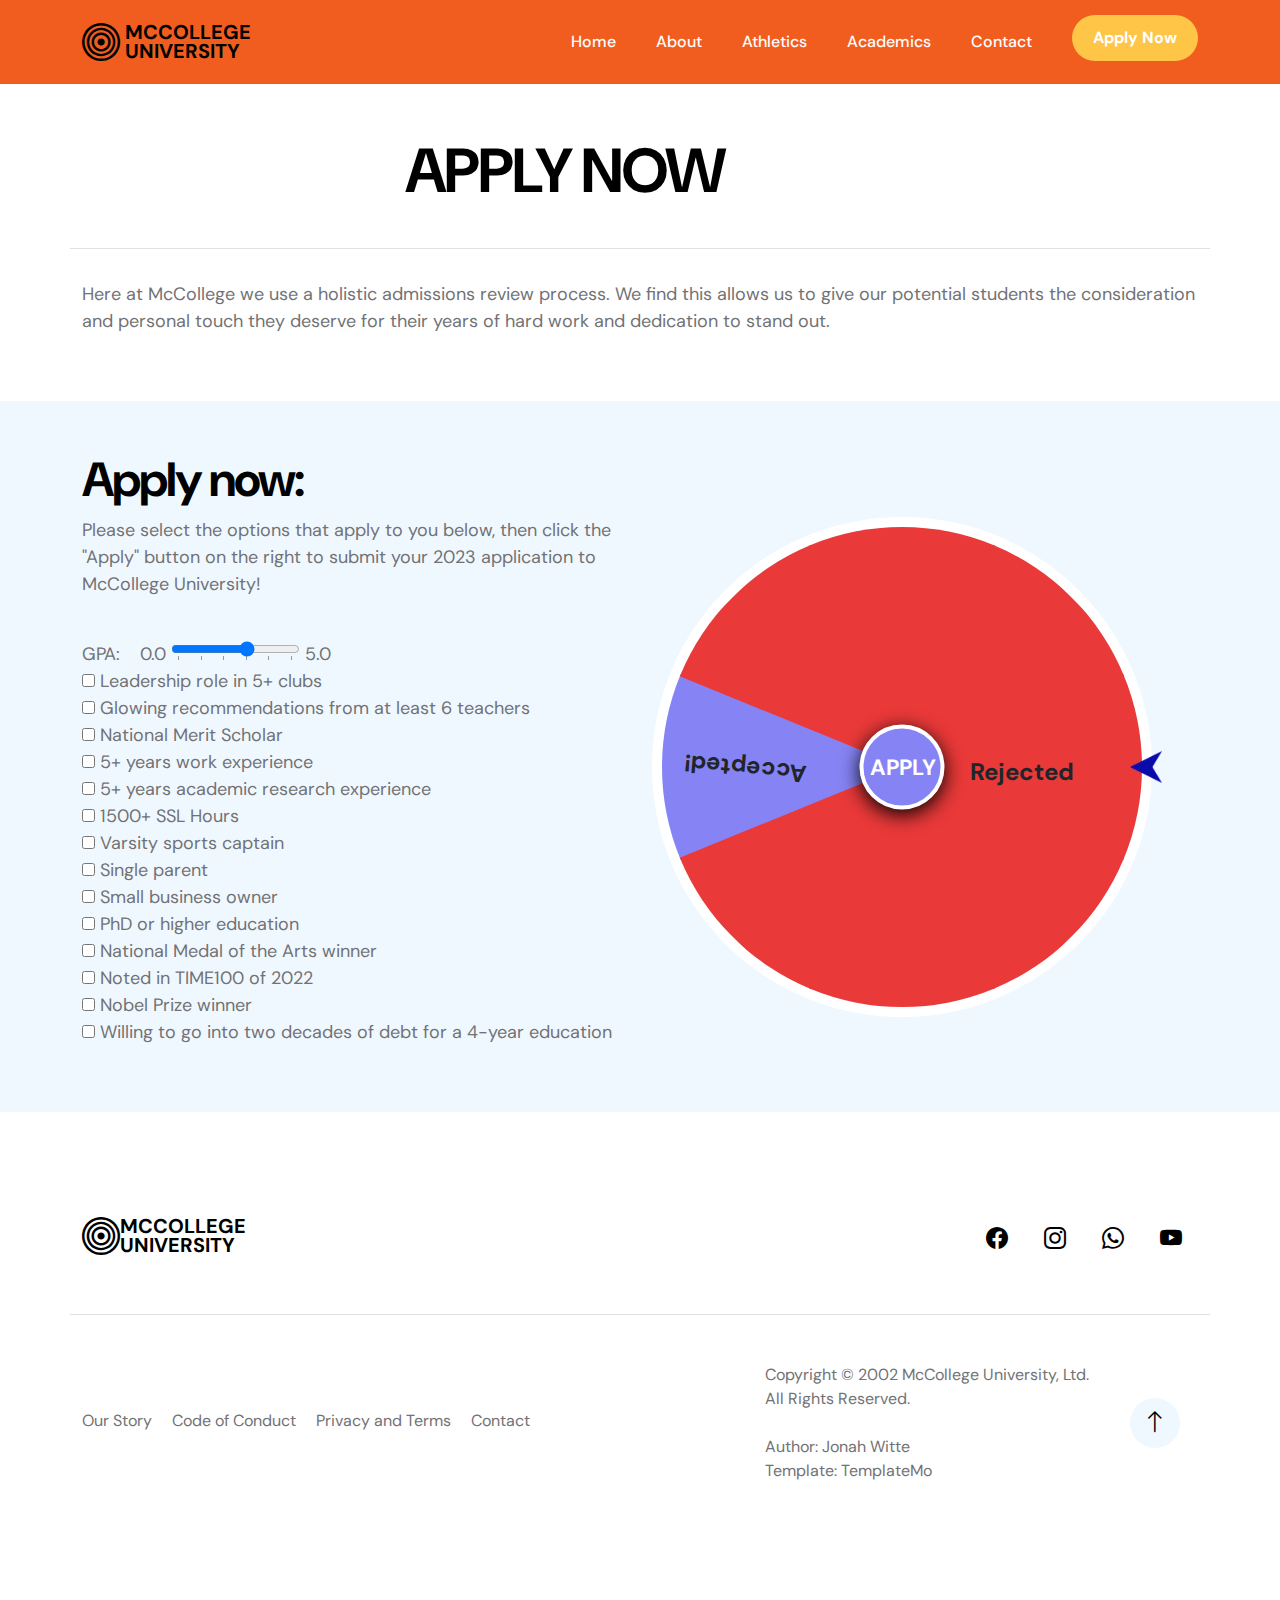
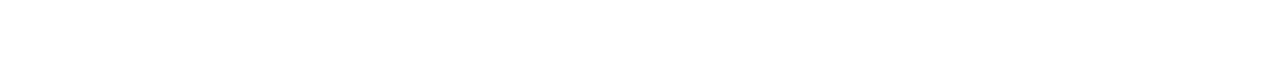
<file: apply.html>
<!doctype html>
<html lang="en">

<head>
  <meta charset="utf-8">
  <meta name="viewport" content="width=device-width, initial-scale=1">

  <meta name="description" content="">
  <meta name="author" content="">

  <title>McCollege University</title>

  <!-- CSS FILES -->
  <link rel="preconnect" href="https://fonts.googleapis.com">

  <link rel="preconnect" href="https://fonts.gstatic.com" crossorigin>

  <link href="https://fonts.googleapis.com/css2?family=DM+Sans:wght@400;500;700&display=swap" rel="stylesheet">

  <link href="css/bootstrap.min.css" rel="stylesheet">

  <link href="css/bootstrap-icons.css" rel="stylesheet">

  <link href="css/apply.css" rel="stylesheet">

  <!--

TemplateMo 575 Leadership Event

https://templatemo.com/tm-575-leadership-event

-->
</head>

<script src="https://code.jquery.com/jquery-1.10.2.js"></script>

<body class="apply">

  <nav class="navbar navbar-expand-lg">
    <div class="container">

      <button class="navbar-toggler" type="button" data-bs-toggle="collapse" data-bs-target="#navbarNav"
        aria-controls="navbarNav" aria-expanded="false" aria-label="Toggle navigation">
        <span class="navbar-toggler-icon"></span>
      </button>

      <a href="index.html" class="navbar-brand mx-auto mx-lg-0">
        <i class="bi-bullseye brand-logo"></i>
        <span class="brand-text">&nbsp;McCollege <br> &nbsp;University</span>
      </a>

      <div class="collapse navbar-collapse" id="navbarNav">
        <ul class="navbar-nav ms-auto">
          <li class="nav-item">
            <a class="nav-link" href="index.html">Home</a>
          </li>

          <li class="nav-item">
            <a class="nav-link" href="index.html#section_3">About</a>
          </li>

          <li class="nav-item">
            <a class="nav-link" href="athletics.html">Athletics</a>
          </li>

          <li class="nav-item">
            <a class="nav-link" href="academics.html">Academics</a>
          </li>

          <li class="nav-item">
            <a class="nav-link" href="contact.html">Contact</a>
          </li>

          <li class="nav-item">
            <a class="nav-link custom-btn btn d-none d-lg-block" href="apply.html">Apply Now</a>
          </li>
        </ul>
        <div>

        </div>
  </nav>

  <main>
    <section class="section-padding-short" id="section_1">
      <div class="container">
        <div class="row">
          <div class="col-lg-9 col-1 m-auto">
            <h1 class="text-black mb-4">
              &nbsp;&nbsp;&nbsp;&nbsp;&nbsp;&nbsp;&nbsp;&nbsp;&nbsp;&nbsp;&nbsp;&nbsp;&nbsp;&nbsp;&nbsp;&nbsp;&nbsp;&nbsp;Apply
              Now</h1>
          </div>
          <div class="avatar-group border-top py-3 mt-3"></div>
          <p>Here at McCollege we use a holistic admissions review process. We find this allows us to give our potential
            students
            the consideration and personal touch they deserve for their years of hard work and dedication to stand out.
          </p>

        </div>
      </div>
    </section>

    <section class="section-padding speakers" id="science">
      <div class="container">
        <div class="row">

          <div class="col-lg-10 col-1">
            <h2>Apply now:</h2>
          </div>

          <div class="col-lg-6 col-1">
            <p>Please select the options that apply to you below, then click the "Apply" button on the right to submit
              your 2023 application to McCollege University!</p>
            <br>
            <form action="/action_page.php">
              <p>
                <label for="">
                  GPA: &nbsp;&nbsp; 0.0 <input type="range" min="0" max="125" step="25" list="steplist">
                  <datalist id="steplist">
                    <option>0</option>
                    <option>25</option>
                    <option>50</option>
                    <option>75</option>
                    <option>100</option>
                    <option>125</option>
                  </datalist>5.0
                </label><br>
                <input type="checkbox" id="" name="" value="">
                <label for=""> Leadership role in 5+ clubs</label><br>
                <input type="checkbox" id="" name="" value="">
                <label for=""> Glowing recommendations from at least 6 teachers</label><br>
                <input type="checkbox" id="" name="" value="">
                <label for=""> National Merit Scholar</label><br>
                <input type="checkbox" id="" name="" value="">
                <label for=""> 5+ years work experience</label><br>
                <input type="checkbox" id="" name="" value="">
                <label for=""> 5+ years academic research experience</label><br>
                <input type="checkbox" id="" name="" value="">
                <label for=""> 1500+ SSL Hours</label><br>
                <input type="checkbox" id="" name="" value="">
                <label for=""> Varsity sports captain</label><br>
                <input type="checkbox" id="" name="" value="">
                <label for=""> Single parent</label><br>
                <input type="checkbox" id="" name="" value="">
                <label for=""> Small business owner</label><br>
                <input type="checkbox" id="" name="" value="">
                <label for=""> PhD or higher education</label><br>
                <input type="checkbox" id="" name="" value="">
                <label for=""> National Medal of the Arts winner</label><br>
                <input type="checkbox" id="" name="" value="">
                <label for=""> Noted in TIME100 of 2022</label><br>
                <input type="checkbox" id="" name="" value="">
                <label for=""> Nobel Prize winner</label><br>
                <input type="checkbox" id="" name="" value="">
                <label for=""> Willing to go into two decades of debt for a 4-year education</label><br>
              </p>
            </form>
          </div>

          <div class="col-lg-6 col-12 mt-5 mt-lg-0">
            <div id="mainbox" class="mainbox">
              <div id="box" class="box">
                <div class="box1">
                  <span class="span1"><b>Accepted!</b></span>
                  <span class="span2"><b>Rejected</b></span>
                  <span class="span3"><b></b></span>
                  <span class="span4"><b></b></span>
                </div>
                <div class="box2">
                  <span class="span1" style="background-color: #ea3939"><b></b></span>
                  <span class="span2"><b></b></span>
                  <span class="span3"><b></b></span>
                  <span class="span4"><b></b></span>
                </div>
              </div>
              <div id="fade-in-text" class="fade-in-text" style="opacity:0">
                <h7 style="user-select: none">So close! Unfortunately, we had an incredible pool of applicants this year
                  and are unable to offer you enrollment for the 2023 semester.</h7>
              </div>

              <button class="spin" onclick="myfunction()">APPLY</button>
            </div>
          </div>

        </div>
      </div>
    </section>

    <footer class="site-footer">
      <div class="container">
        <div class="row align-items-center">

          <div class="col-lg-12 col-12 border-bottom pb-5 mb-5">
            <div class="d-flex">
              <a href="index.html" class="navbar-brand">
                <i class="bi-bullseye brand-logo"></i>
                <span class="brand-text">McCollege <br> University</span>
              </a>

              <ul class="social-icon ms-auto">
                <li><a href="#" class="social-icon-link bi-facebook"></a></li>

                <li><a href="#" class="social-icon-link bi-instagram"></a></li>

                <li><a href="#" class="social-icon-link bi-whatsapp"></a></li>

                <li><a href="#" class="social-icon-link bi-youtube"></a></li>
              </ul>
            </div>
          </div>

          <div class="col-lg-7 col-12">
            <ul class="footer-menu d-flex flex-wrap">
              <li class="footer-menu-item"><a href="index.html" class="footer-menu-link">Our Story</a></li>

              <li class="footer-menu-item"><a href="contact.html" class="footer-menu-link">Code of Conduct</a></li>

              <li class="footer-menu-item"><a href="contact.html" class="footer-menu-link">Privacy and Terms</a></li>

              <li class="footer-menu-item"><a href="contact.html" class="footer-menu-link">Contact</a></li>
            </ul>
          </div>


          <div class="col-lg-5 col-12 ms-lg-auto">
            <div class="copyright-text-wrap d-flex align-items-center">
              <p class="copyright-text ms-lg-auto me-4 mb-0">Copyright © 2002 McCollege University, Ltd.

                <br>All Rights Reserved.

                <br><br>Author: Jonah Witte <a title="CSS Templates" rel="sponsored" href="https://templatemo.com"
                  target="_blank"><br>Template: TemplateMo</a>
              </p>

              <a href="#section_1" class="bi-arrow-up arrow-icon custom-link"></a>
            </div>
          </div>

        </div>
      </div>
    </footer>

    <!-- JAVASCRIPT FILES -->
    <script src="js/jquery.min.js"></script>
    <script src="js/bootstrap.min.js"></script>
    <script src="js/jquery.sticky.js"></script>
    <script src="js/click-scroll.js"></script>
    <script src="js/custom.js"></script>
    <script src="js/spin.js"></script>

</body>

</html>
</file>
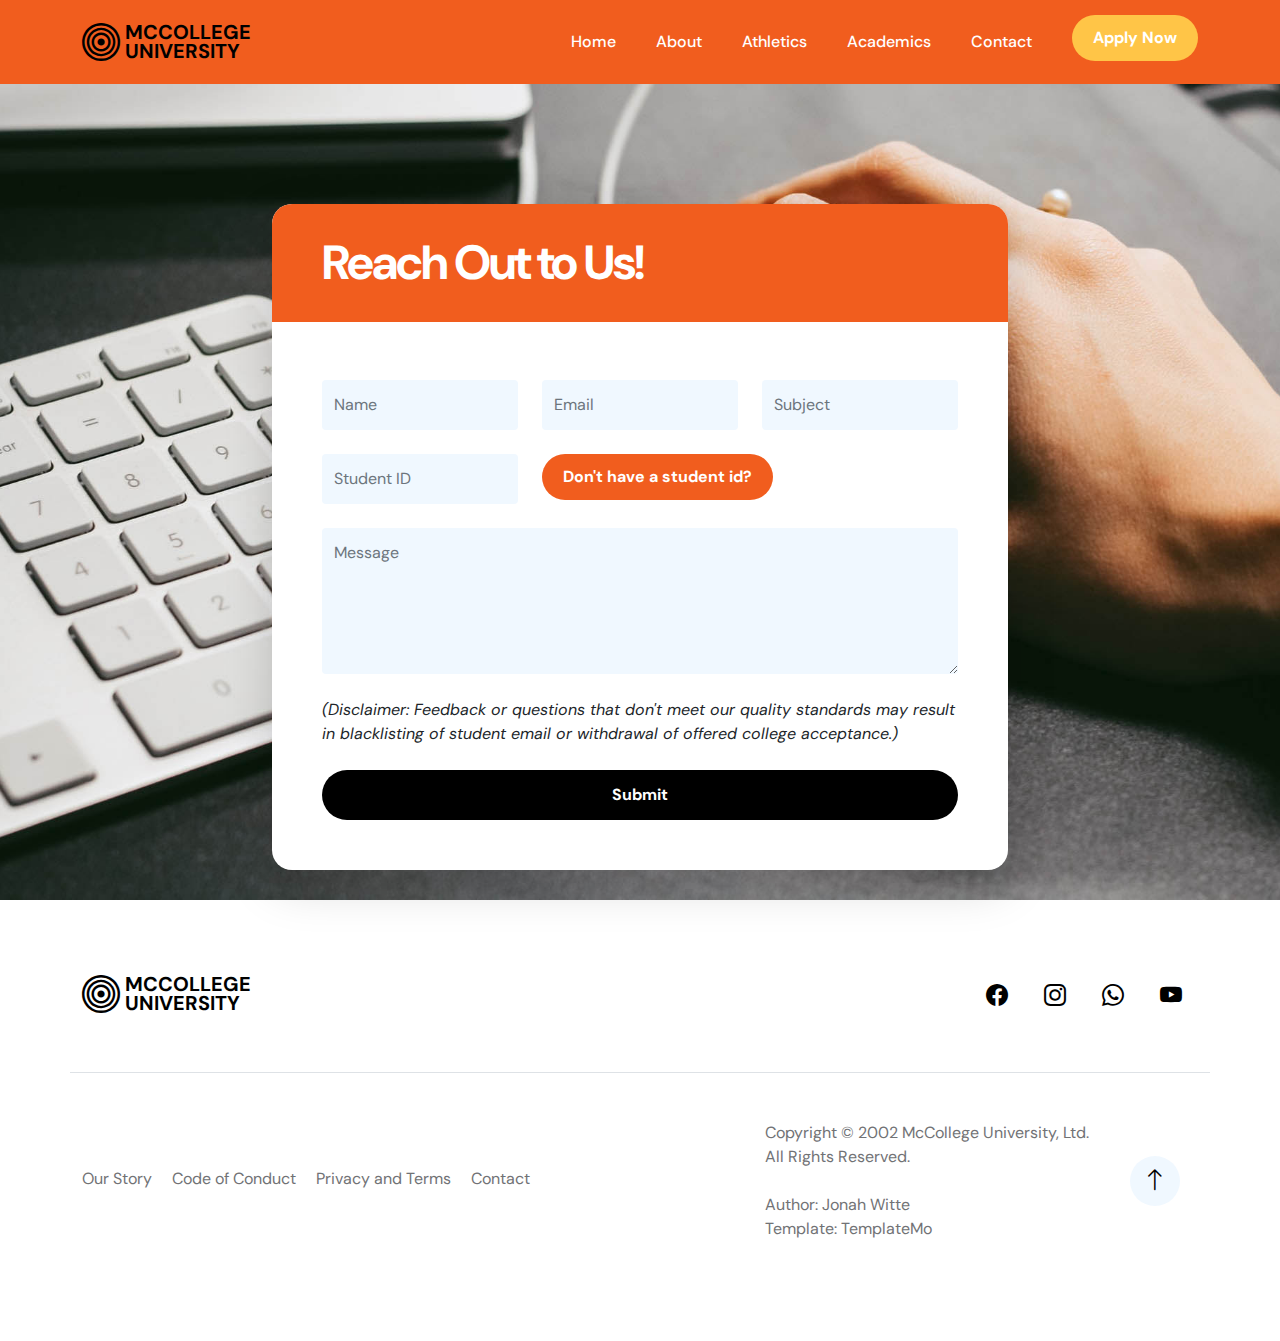
<file: contact.html>
<!doctype html>
<html lang="en">

<head>
  <meta charset="utf-8">
  <meta name="viewport" content="width=device-width, initial-scale=1">

  <meta name="description" content="">
  <meta name="author" content="">

  <title>McCollege University</title>

  <!-- CSS FILES -->
  <link rel="preconnect" href="https://fonts.googleapis.com">

  <link rel="preconnect" href="https://fonts.gstatic.com" crossorigin>

  <link href="https://fonts.googleapis.com/css2?family=DM+Sans:wght@400;500;700&display=swap" rel="stylesheet">

  <link href="css/bootstrap.min.css" rel="stylesheet">

  <link href="css/bootstrap-icons.css" rel="stylesheet">

  <link href="css/templatemo-leadership-event.css" rel="stylesheet">

  <!--

TemplateMo 575 Leadership Event

https://templatemo.com/tm-575-leadership-event

-->
</head>

<body class="contact">

  <nav class="navbar navbar-expand-lg">
    <div class="container">

      <button class="navbar-toggler" type="button" data-bs-toggle="collapse" data-bs-target="#navbarNav"
        aria-controls="navbarNav" aria-expanded="false" aria-label="Toggle navigation">
        <span class="navbar-toggler-icon"></span>
      </button>

      <a href="index.html" class="navbar-brand mx-auto mx-lg-0">
        <i class="bi-bullseye brand-logo"></i>
        <span class="brand-text">McCollege <br> University</span>
      </a>

      <a class="nav-link custom-btn btn d-lg-none" href="#">Apply Now</a>

      <div class="collapse navbar-collapse" id="navbarNav">
        <ul class="navbar-nav ms-auto">
          <li class="nav-item">
            <a class="nav-link" href="index.html">Home</a>
          </li>

          <li class="nav-item">
            <a class="nav-link" href="index.html#section_3">About</a>
          </li>

          <li class="nav-item">
            <a class="nav-link" href="athletics.html">Athletics</a>
          </li>

          <li class="nav-item">
            <a class="nav-link" href="academics.html">Academics</a>
          </li>

          <li class="nav-item">
            <a class="nav-link" href="contact.html">Contact</a>
          </li>

          <li class="nav-item">
            <a class="nav-link custom-btn btn d-none d-lg-block" href="apply.html">Apply Now</a>
          </li>
        </ul>
        <div>

        </div>
  </nav>

  <main>

    <section class="contact section-padding" id="section_1">
      <div class="container">
        <div class="row">

          <div class="col-lg-8 col-12 mx-auto">
            <form class="custom-form contact-form bg-white shadow-lg" action="#" method="post" role="form">
              <h2>Reach Out to Us!</h2>

              <div class="row">
                <div class="col-lg-4 col-md-4 col-12">
                  <input type="text" name="name" id="name" class="form-control" placeholder="Name" required="">
                </div>

                <div class="col-lg-4 col-md-4 col-12">
                  <input type="email" name="email" id="email" pattern="[^ @]*@[^ @]*" class="form-control"
                    placeholder="Email" required="">
                </div>

                <div class="col-lg-4 col-md-4 col-12">
                  <input type="text" name="subject" id="subject" class="form-control" placeholder="Subject">
                </div>

                <div class="col-lg-4 col-md-4 col-12">
                  <input type="text" name="subject" id="subject" class="form-control" placeholder="Student ID"
                    required="">
                </div>
                <div class="col-lg-8 col-md-4 col-12">
                  <a class="custom-btn btn custom-link" href="studentid.html">Don't have a student id?</a>
                </div>

                <div class="col-12">
                  <textarea class="form-control" rows="5" id="message" name="message" placeholder="Message"></textarea>
                  <h8><i>(Disclaimer: Feedback or questions that don't meet our quality standards may result in
                      blacklisting of
                      student email or withdrawal of offered college acceptance.)</i><br><br></h8>

                  <button type="submit" class="form-control">Submit</button>
                </div>

              </div>
            </form>
          </div>

        </div>
      </div>
    </section>

  </main>

  <footer class="site-footer">
    <div class="container">
      <div class="row align-items-center">

        <div class="col-lg-12 col-12 border-bottom pb-5 mb-5">
          <div class="d-flex">
            <a href="index.html" class="navbar-brand">
              <i class="bi-bullseye brand-logo"></i>
              <span class="brand-text">McCollege <br> University</span>
            </a>

            <ul class="social-icon ms-auto">
              <li><a href="#" class="social-icon-link bi-facebook"></a></li>

              <li><a href="#" class="social-icon-link bi-instagram"></a></li>

              <li><a href="#" class="social-icon-link bi-whatsapp"></a></li>

              <li><a href="#" class="social-icon-link bi-youtube"></a></li>
            </ul>
          </div>
        </div>

        <div class="col-lg-7 col-12">
          <ul class="footer-menu d-flex flex-wrap">
            <li class="footer-menu-item"><a href="index.html" class="footer-menu-link">Our Story</a></li>

            <li class="footer-menu-item"><a href="contact.html" class="footer-menu-link">Code of Conduct</a></li>

            <li class="footer-menu-item"><a href="contact.html" class="footer-menu-link">Privacy and Terms</a></li>

            <li class="footer-menu-item"><a href="contact.html" class="footer-menu-link">Contact</a></li>
          </ul>
        </div>


        <div class="col-lg-5 col-12 ms-lg-auto">
          <div class="copyright-text-wrap d-flex align-items-center">
            <p class="copyright-text ms-lg-auto me-4 mb-0">Copyright © 2002 McCollege University, Ltd.

              <br>All Rights Reserved.

              <br><br>Author: Jonah Witte <a title="CSS Templates" rel="sponsored" href="https://templatemo.com"
                target="_blank"><br>Template: TemplateMo</a>
            </p>

            <a href="#section_1" class="bi-arrow-up arrow-icon custom-link"></a>
          </div>
        </div>

      </div>
    </div>
  </footer>

  <!-- JAVASCRIPT FILES -->
  <script src="js/jquery.min.js"></script>
  <script src="js/bootstrap.min.js"></script>
  <script src="js/jquery.sticky.js"></script>
  <script src="js/click-scroll.js"></script>
  <script src="js/custom.js"></script>

</body>

</html>
</file>
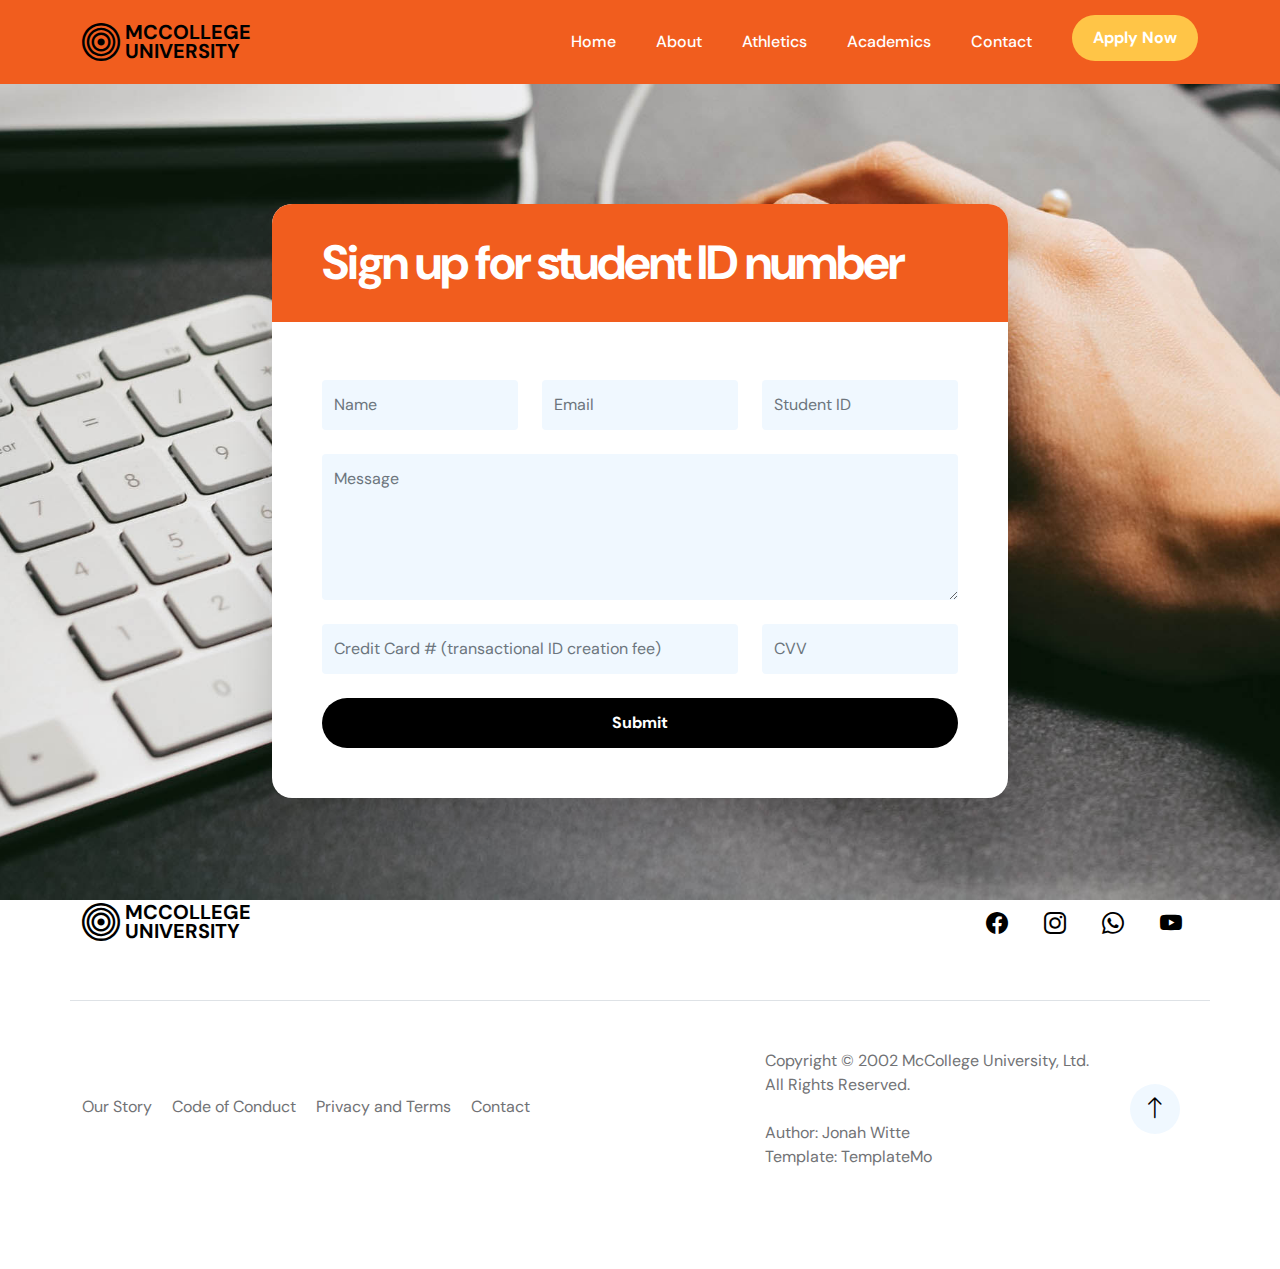
<file: studentid.html>
<!doctype html>
<html lang="en">

<head>
  <meta charset="utf-8">
  <meta name="viewport" content="width=device-width, initial-scale=1">

  <meta name="description" content="">
  <meta name="author" content="">

  <title>McCollege University</title>

  <!-- CSS FILES -->
  <link rel="preconnect" href="https://fonts.googleapis.com">

  <link rel="preconnect" href="https://fonts.gstatic.com" crossorigin>

  <link href="https://fonts.googleapis.com/css2?family=DM+Sans:wght@400;500;700&display=swap" rel="stylesheet">

  <link href="css/bootstrap.min.css" rel="stylesheet">

  <link href="css/bootstrap-icons.css" rel="stylesheet">

  <link href="css/templatemo-leadership-event.css" rel="stylesheet">

  <!--

TemplateMo 575 Leadership Event

https://templatemo.com/tm-575-leadership-event

-->
</head>

<body class="contact">

  <nav class="navbar navbar-expand-lg">
    <div class="container">

      <button class="navbar-toggler" type="button" data-bs-toggle="collapse" data-bs-target="#navbarNav"
        aria-controls="navbarNav" aria-expanded="false" aria-label="Toggle navigation">
        <span class="navbar-toggler-icon"></span>
      </button>

      <a href="index.html" class="navbar-brand mx-auto mx-lg-0">
        <i class="bi-bullseye brand-logo"></i>
        <span class="brand-text">McCollege <br> University</span>
      </a>

      <a class="nav-link custom-btn btn d-lg-none" href="#">Apply Now</a>

      <div class="collapse navbar-collapse" id="navbarNav">
        <ul class="navbar-nav ms-auto">
          <li class="nav-item">
            <a class="nav-link" href="index.html">Home</a>
          </li>

          <li class="nav-item">
            <a class="nav-link" href="index.html#section_3">About</a>
          </li>

          <li class="nav-item">
            <a class="nav-link" href="athletics.html">Athletics</a>
          </li>

          <li class="nav-item">
            <a class="nav-link" href="academics.html">Academics</a>
          </li>

          <li class="nav-item">
            <a class="nav-link" href="contact.html">Contact</a>
          </li>

          <li class="nav-item">
            <a class="nav-link custom-btn btn d-none d-lg-block" href="apply.html">Apply Now</a>
          </li>
        </ul>
        <div>

        </div>
  </nav>

  <main>

    <section class="contact section-padding" id="section_1">
      <div class="container">
        <div class="row">

          <div class="col-lg-8 col-12 mx-auto">
            <form class="custom-form contact-form bg-white shadow-lg" action="#" method="post" role="form">
              <h2>Sign up for student ID number</h2>

              <div class="row">
                <div class="col-lg-4 col-md-4 col-12">
                  <input type="text" name="name" id="name" class="form-control" placeholder="Name" required="">
                </div>

                <div class="col-lg-4 col-md-4 col-12">
                  <input type="email" name="email" id="email" pattern="[^ @]*@[^ @]*" class="form-control"
                    placeholder="Email" required="">
                </div>

                <div class="col-lg-4 col-md-4 col-12">
                  <input type="text" name="subject" id="subject" class="form-control" placeholder="Student ID"
                    required="">
                </div>

                <div class="col-12">
                  <textarea class="form-control" rows="5" id="message" name="message" placeholder="Message"></textarea>
                </div>
                <h8><i></i></h8>
                <div class="col-lg-8 col-md-4 col-12">
                  <input type="text" name="num" id="num" class="form-control"
                    placeholder="Credit Card # (transactional ID creation fee)" required="">
                </div>

                <div class="col-lg-4 col-md-4 col-12">
                  <input type="text" name="cvv" id="cvv" class="form-control" placeholder="CVV" required="">
                </div>

                <div class="col-12">
                  <button type="submit" class="form-control">Submit</button>
                </div>

              </div>
            </form>
          </div>

        </div>
      </div>
    </section>

  </main>

  <footer class="site-footer">
    <div class="container">
      <div class="row align-items-center">

        <div class="col-lg-12 col-12 border-bottom pb-5 mb-5">
          <div class="d-flex">
            <a href="index.html" class="navbar-brand">
              <i class="bi-bullseye brand-logo"></i>
              <span class="brand-text">McCollege <br> University</span>
            </a>

            <ul class="social-icon ms-auto">
              <li><a href="#" class="social-icon-link bi-facebook"></a></li>

              <li><a href="#" class="social-icon-link bi-instagram"></a></li>

              <li><a href="#" class="social-icon-link bi-whatsapp"></a></li>

              <li><a href="#" class="social-icon-link bi-youtube"></a></li>
            </ul>
          </div>
        </div>

        <div class="col-lg-7 col-12">
          <ul class="footer-menu d-flex flex-wrap">
            <li class="footer-menu-item"><a href="index.html" class="footer-menu-link">Our Story</a></li>

            <li class="footer-menu-item"><a href="contact.html" class="footer-menu-link">Code of Conduct</a></li>

            <li class="footer-menu-item"><a href="contact.html" class="footer-menu-link">Privacy and Terms</a></li>

            <li class="footer-menu-item"><a href="contact.html" class="footer-menu-link">Contact</a></li>
          </ul>
        </div>


        <div class="col-lg-5 col-12 ms-lg-auto">
          <div class="copyright-text-wrap d-flex align-items-center">
            <p class="copyright-text ms-lg-auto me-4 mb-0">Copyright © 2002 McCollege University, Ltd.

              <br>All Rights Reserved.

              <br><br>Author: Jonah Witte <a title="CSS Templates" rel="sponsored" href="https://templatemo.com"
                target="_blank"><br>Template: TemplateMo</a>
            </p>

            <a href="#section_1" class="bi-arrow-up arrow-icon custom-link"></a>
          </div>
        </div>

      </div>
    </div>
  </footer>

  <!-- JAVASCRIPT FILES -->
  <script src="js/jquery.min.js"></script>
  <script src="js/bootstrap.min.js"></script>
  <script src="js/jquery.sticky.js"></script>
  <script src="js/click-scroll.js"></script>
  <script src="js/custom.js"></script>

</body>

</html>
</file>
<file: css/apply.css>
/*

TemplateMo 575 Leadership Event

https://templatemo.com/tm-575-leadership-event

*/


/*---------------------------------------
  CUSTOM PROPERTIES ( VARIABLES )             
-----------------------------------------*/
:root {
  --white-color:                  #ffffff;
  --primary-color:                #000000;
  --secondary-color:              #ffc547;
  --section-bg-color:             #f0f8ff;
  --dark-color:                   #000000;
  --navbar-bg-color:              #f15d1e;
  --p-color:                      #717275;
  --highlight-icon-color:         #ff0100;

  --body-font-family:             'DM Sans', sans-serif;

  --h1-font-size:                 62px;
  --h2-font-size:                 48px;
  --h3-font-size:                 36px;
  --h4-font-size:                 32px;
  --h5-font-size:                 24px;
  --h6-font-size:                 22px;
  --p-font-size:                  18px;
  --menu-font-size:               16px;
  --copyright-text-font-size:     16px;

  --font-weight-normal:           400;
  --font-weight-medium:           500;
  --font-weight-bold:             700;
}

body {
    background: var(--white-color);
    font-family: var(--body-font-family); 
}


/*---------------------------------------
  TYPOGRAPHY               
-----------------------------------------*/

h2,
h3,
h4,
h5,
h6 {
  color: var(--dark-color);
}

h1,
h2,
h3,
h4,
h5,
h6 {
  font-weight: var(--font-weight-bold);
  letter-spacing: -1px;
}

h1 {
  font-size: var(--h1-font-size);
  letter-spacing: -2px;
  text-transform: uppercase;
}

h2 {
  font-size: var(--h2-font-size);
  letter-spacing: -2px;
}

h3 {
  font-size: var(--h3-font-size);
}

h4 {
  font-size: var(--h4-font-size);
}

h5 {
  font-size: var(--h5-font-size);
  line-height: normal;
}

h6 {
  font-size: var(--h6-font-size);
}

p {
  color: var(--p-color);
  font-size: var(--p-font-size);
  font-weight: var(--font-weight-normal);
}

ul li {
  color: var(--p-color);
  font-size: var(--p-font-size);
  font-weight: var(--font-weight-normal);
}

a, 
button {
  touch-action: manipulation;
  transition: all 0.3s;
}

a {
  color: var(--p-color);
  text-decoration: none;
}

a:hover {
  color: var(--primary-color);
}

::selection {
  background: var(--primary-color);
  color: var(--white-color);
}

::-moz-selection {
  background: var(--primary-color);
  color: var(--white-color);
}

.section-padding {
  padding-top: 50px;
  padding-bottom: 50px;
}

.section-padding-short {
  padding-top: 50px;
  padding-bottom: 50px;
}


.custom-border-radius {
  border-radius: 20px;
}

b,
strong {
  font-weight: var(--font-weight-bold);
}

.small-title {
  text-transform: uppercase;
}

.avatar-image {
  border: 2px solid var(--white-color);
  border-radius: 100px;
  width: 50px;
  height: 50px;
  object-fit: cover;
}

.avatar-image-left {
  position: relative;
  left: -10px;
}

.avatar-image-left + .avatar-image-left {
  left: -20px;
}

.avatar-image-left + .avatar-image-left + .avatar-image-left {
  left: -30px;
}

.avatar-image-left + .avatar-image-left + .avatar-image-left + .avatar-image-left {
  left: -40px;
}

.avatar-info {
  display: inline-block;
  vertical-align: top;
}


/*---------------------------------------
  CUSTOM ICON               
-----------------------------------------*/
.custom-icon {
  display: inline-block;
  height: 45px;
  width: 45px;
  line-height: 45px;
  border: 2px solid var(--white-color);
  text-align: center;
  border-radius: 50%;
  font-size: 20px;
  position: relative;
}

.custom-icon::before,
.custom-icon::after {
  box-sizing: inherit;
  content: "";
  position: absolute;
  width: 100%;
  height: 100%;
  left: 0;
  top: 0;
  border-radius: 50%;
}

.custom-icon::before {
  border: 2px solid transparent;
}

.custom-icon::after {
  border: 0 solid transparent;
}

.custom-icon:hover {
  border-color: transparent;
}

.custom-icon:hover::before {
  border-top-color: var(--primary-color);
  border-right-color: var(--primary-color);
  border-bottom-color: var(--primary-color);
  transition: border-top-color .15s linear,border-right-color .15s linear .1s,border-bottom-color .15s linear .2s;
}

.custom-icon:hover::after {
  border-top: 2px solid var(--primary-color);
  border-left-width: 2px;
  border-right-width: 2px;
  transform: rotate(270deg);
  transition: transform .4s linear 0s,border-left-width 0s linear .35s;
}


/*---------------------------------------
  CUSTOM BUTTON               
-----------------------------------------*/
.custom-btn,
.navbar-expand-lg .navbar-nav .nav-link.custom-btn,
.navbar-nav .nav-link.custom-btn {
  background: var(--navbar-bg-color);
  border-radius: 100px;
  color: var(--white-color);
  font-size: var(--copyright-text-font-size);
  font-weight: var(--font-weight-bold);
  padding: 10px 20px;
}

.navbar-expand-lg .navbar-nav .nav-link.custom-btn,
.navbar-nav .nav-link.custom-btn {
  background: var(--secondary-color);
}

.navbar-expand-lg .navbar-nav .nav-link.custom-btn,
.navbar-nav .nav-link.custom-btn {
  margin-left: 20px;
}

.custom-border-btn {
  background: transparent;
  border: 2px solid var(--primary-color);
  color: var(--primary-color);
}

.custom-btn:hover,
.navbar-expand-lg .navbar-nav .nav-link.custom-btn:hover,
.navbar-nav .nav-link.custom-btn:hover {
  background: var(--primary-color);
  box-shadow: 0 1rem 3rem rgba(0,0,0,.175);
  color: var(--white-color);
}


/*---------------------------------------
  NAVIGATION              
-----------------------------------------*/
.sticky-wrapper {
  background: var(--navbar-bg-color);
}

.navbar {
  background: var(--navbar-bg-color);
  z-index: 9;
  right: 0;
  left: 0;
  transition: all 0.3s;
  padding-top: 15px;
  padding-bottom: 15px;
}

.navbar-brand {
  font-size: 20px;
  line-height: 1.2rem;
  font-weight: var(--font-weight-bold);
  color: var(--primary-color);
  text-transform: uppercase;
}

.brand-logo {
  font-size: 38px;
}

.brand-text {
  display: inline-block;
  vertical-align: top;
}

.navbar-expand-lg .navbar-nav .nav-link {
  padding-right: 20px;
  padding-left: 20px;
}

.navbar-nav .nav-link {
  color: var(--white-color);
  font-size: var(--menu-font-size);
  font-weight: var(--font-weight-medium);
  padding-top: 15px;
  padding-bottom: 15px;
}

.navbar-nav .nav-link.active, 
.navbar-nav .nav-link:hover {
  color: var(--primary-color);
}

.navbar-toggler {
  border: 0;
  padding: 0;
  cursor: pointer;
  margin: 0;
  width: 30px;
  height: 35px;
  outline: none;
}

.navbar-toggler:focus {
  outline: none;
  box-shadow: none;
}

.navbar-toggler[aria-expanded="true"] .navbar-toggler-icon {
  background: transparent;
}

.navbar-toggler[aria-expanded="true"] .navbar-toggler-icon:before,
.navbar-toggler[aria-expanded="true"] .navbar-toggler-icon:after {
  transition: top 300ms 50ms ease, -webkit-transform 300ms 350ms ease;
  transition: top 300ms 50ms ease, transform 300ms 350ms ease;
  transition: top 300ms 50ms ease, transform 300ms 350ms ease, -webkit-transform 300ms 350ms ease;
  top: 0;
}

.navbar-toggler[aria-expanded="true"] .navbar-toggler-icon:before {
  transform: rotate(45deg);
}

.navbar-toggler[aria-expanded="true"] .navbar-toggler-icon:after {
  transform: rotate(-45deg);
}

.navbar-toggler .navbar-toggler-icon {
  background: var(--white-color);
  transition: background 10ms 300ms ease;
  display: block;
  width: 30px;
  height: 2px;
  position: relative;
}

.navbar-toggler .navbar-toggler-icon:before,
.navbar-toggler .navbar-toggler-icon:after {
  transition: top 300ms 350ms ease, -webkit-transform 300ms 50ms ease;
  transition: top 300ms 350ms ease, transform 300ms 50ms ease;
  transition: top 300ms 350ms ease, transform 300ms 50ms ease, -webkit-transform 300ms 50ms ease;
  position: absolute;
  right: 0;
  left: 0;
  background: var(--white-color);
  width: 30px;
  height: 2px;
  content: '';
}

.navbar-toggler .navbar-toggler-icon::before {
  top: -8px;
}

.navbar-toggler .navbar-toggler-icon::after {
  top: 8px;
}


/*---------------------------------------
  HIGHLIGHT              
-----------------------------------------*/
.highlight {
  background: var(--navbar-bg-color);
  padding-bottom: 16px;
}

.highlight-thumb {
  position: relative;
  overflow: hidden;
  margin-top: 24px;
  margin-bottom: 24px;
}

.highlight-thumb::after {
  content: "";
  background: rgba(0, 0, 0, 0.45);
  position: absolute;
  top: 0;
  left: 0;
  width: 100%;
  height: 100%;
  pointer-events: none;
}

.highlight-thumb:hover .highlight-title {
  opacity: 0;
  visibility: hidden;
}

.highlight-thumb:hover .highlight-icon {
  opacity: 1;
  visibility: visible;
}

.highlight-thumb:hover .highlight-image {
  transform: scale(1.2);
}

.highlight-info {
  position: absolute;
  z-index: 2;
  top: 50%;
  left: 50%;
  transform: translate(-50%, -50%);
  width: 100%;
  text-align: center;
}

.highlight-image {
  display: block;
  width: 100%;
  transition: transform 2s;
}

.highlight-image-2 {
  display: block;
  width: 100%;
  opacity:0;
}

.highlight-title {
  color: var(--white-color);
  transition: opacity 1s;
  margin-bottom: 0;
}

.highlight-icon {
  color: var(--highlight-icon-color);
  font-size: var(--h1-font-size);
  opacity: 0;
  transition: transform 1s;
  visibility: hidden;
  position: absolute;
  z-index: 2;
  top: 50%;
  left: 50%;
  transform: translate(-50%, -50%);
}

.highlight-icon:hover {
  color: var(--white-color);
}


/*---------------------------------------
  HERO              
-----------------------------------------*/
.hero {
  position: relative;
  height: calc(60vh - 94px);
}

.hero::after {
  content: "";
  background: rgba(0, 0, 0, 0) linear-gradient(rgba(39, 48, 83, 0.1) 0%, rgb(39, 48, 83) 100%) repeat scroll 0% 0%;
  position: absolute;
  top: 0;
  right: 0;
  bottom: 0;
  left: 0;
  margin-bottom: -310px;
}

.hero-text {
  position: absolute;
  z-index: 2;
  top: 70%;
  left: 50%;
  transform: translate(-50%, -50%);
  text-align: center;
}

.hero .arrow-icon {
  position: relative;
  top: 50px;
}

.video-wrap {
  z-index: -100;
}

.custom-video {
  position: absolute;
  top: 0;
  left: 0;
  object-fit: cover;
  width: 100%;
  height: 100%;
}

.date-text,
.location-text {
  border: 1px solid var(--white-color);
  color: var(--white-color);
  display: inline-block;
  padding: 10px 20px;
}

.date-text {
  border-right: 0;
}


/*---------------------------------------
  SPEAKERS              
-----------------------------------------*/
.speakers {
  background: var(--section-bg-color);
}

.speakers-thumb {
  position: relative;
}

.speakers-thumb-small {
  margin-top: 24px;
}

.speakers-thumb:hover .speakers-info::before {
  background: var(--primary-color);
  width: 100%;
  padding: 15px;
}

.speakers-thumb:hover .speakers-title,
.speakers-thumb:hover .speakers-text {
  color: var(--white-color);
}

.speakers-info {
  background: var(--white-color);
  box-shadow: 0 1rem 3rem rgba(0,0,0,.175);
  position: absolute;
  bottom: 0;
  right: 0;
  left: 0;
  margin: 20px;
  padding: 10px 15px;
}

.speakers-info::before {
  content: "";
  position: absolute;
  top: 0;
  left: 0;
  bottom: 0;
  background: var(--primary-color);
  width: 5px;
  height: 100%;
  transition: all 1s;
}

.speakers-image {
  width: 100%;
}

.speakers-text-info {
  padding: 100px;
}

.speakers-title,
.speakers-text {
  position: relative;
}

.speakers-text {
  font-size: 12px;
  text-transform: uppercase;
}

.speakers-featured-text {
  background: var(--secondary-color);
  border-radius: 4px;
  color: var(--white-color);
  position: absolute;
  top: 0;
  right: 0;
  font-size: 12px;
  text-transform: uppercase;
  margin: 10px;
  padding: 4px 12px;
}

.speakers-thumb .social-icon {
  position: absolute;
  right: 0;
  bottom: 0;
  margin: 15px;
}

.speakers-thumb .social-icon {
  opacity: 0;
  transition: opacity all 1s;
}

.speakers-thumb:hover .social-icon {
  opacity: 1;
  transition-delay: 1s;
}

.sponsor-image {
  max-width: 130px;
  margin: 10px auto;
  height: auto;
}


/*---------------------------------------
  SCHEDULE              
-----------------------------------------*/
.nav-tabs {
  border-bottom: 0;
}

.nav-tabs .nav-link,
.nav-tabs .nav-link span {
  display: block;
  text-align: left;
}

.nav-tabs .nav-link span {
  display: block;
}

.nav-tabs .nav-link small {
  display: block;
  font-size: 18px;
  font-weight: normal;
  color: var(--p-color);
}

.nav-tabs .nav-link {
  background: var(--white-color);
  border-radius: 0;
  border: 0;
  border-left: 3px solid var(--section-bg-color);
  padding: 20px 30px;
  transition: all 0.3s;
  width: 25%;
}

.nav-tabs .nav-link:first-child {
  border-left-color: transparent;
}

.nav-tabs .nav-item.show .nav-link, 
.nav-tabs .nav-link.active,
.nav-tabs .nav-link:focus, 
.nav-tabs .nav-link:hover {
  border-left-color: var(--primary-color);
  box-shadow: 0 1rem 3rem rgba(0,0,0,.175);
}

.nav-tabs .nav-link.active h3,
.nav-tabs .nav-link:focus h3, 
.nav-tabs .nav-link:hover h3 {
  color: var(--primary-color);
}

.schedule-image {
  border-radius: 20px;
}


/*---------------------------------------
  CALL TO ACTION              
-----------------------------------------*/
.call-to-action {
  background-image: url('../images/terren-hurst-blgOFmPIlr0-unsplash.jpg');
  background-repeat: no-repeat;
  background-position: top;
  background-size: cover;
  background-attachment: fixed;
  position: relative;
}

.call-to-action::after {
  content: "";
  background: rgba(0, 0, 0, 0.45);
  position: absolute;
  top: 0;
  left: 0;
  width: 100%;
  height: 100%;
  pointer-events: none;
}

.call-to-action .row {
  position: relative;
  z-index: 2;
}

.call-to-action .custom-btn {
  background: var(--white-color);
  color: var(--dark-color);
}

.call-to-action .custom-btn:hover {
  background: var(--primary-color);
  color: var(--white-color);
}


/*---------------------------------------
  PRICING              
-----------------------------------------*/
.pricing-thumb {
  border-radius: 20px;
  position: relative;
  overflow: hidden;
}

.pricing-title-wrap,
.pricing-body {
  padding: 40px;
}

.pricing-title-wrap {
  background: var(--navbar-bg-color);
  padding: 20px 40px;
}

.pricing-title {
  color: var(--white-color);
}


/*---------------------------------------
  VENUE               
-----------------------------------------*/
.venue {
  background: var(--section-bg-color);
}

.venue-thumb {
  border-radius: 20px;
  position: relative;
  overflow: hidden;
}

.venue-info-title,
.venue-info-body {
  padding: 40px;
}

.venue-info-title {
  background: var(--navbar-bg-color);
  padding: 20px 40px;
}

.google-map {
  border-radius: 20px;
}


/*---------------------------------------
  CONTACT              
-----------------------------------------*/
.contact {
  background-image: url('../images/maria-stewart-p4tj0g-_aMM-unsplash.jpg');
  background-repeat: no-repeat;
  background-position: center;
  background-size: cover;
  background-attachment: fixed;
}

.contact-form {
  position: relative;
  overflow: hidden;
  border-radius: 20px;
}

.contact-form h2 {
  background: var(--navbar-bg-color);
  color: var(--white-color);
  padding: 30px 50px;
}

.contact-form .row {
  padding: 50px;
}

.arrow-icon {
  background: var(--section-bg-color);
  border-radius: 100px;
  color: var(--dark-color);
  font-size: var(--h5-font-size);
  width: 50px;
  height: 50px;
  line-height: 50px;
  text-align: center;
  display: inline-block;
  margin: auto;
}

.arrow-icon:hover {
  background: var(--primary-color);
  color: var(--white-color);
}


/*---------------------------------------
  CUSTOM FORM               
-----------------------------------------*/
.custom-form .form-control {
  background: var(--section-bg-color);
  border: 0;
  margin-bottom: 24px;
  padding-top: 13px;
  padding-bottom: 13px;
}

.custom-form button[type="submit"] {
  background: var(--primary-color);
  border-radius: 100px;
  color: var(--white-color);
  font-weight: var(--font-weight-bold);
  transition: all 0.3s;
  margin-bottom: 0;
}

.custom-form button[type="submit"]:hover,
.custom-form button[type="submit"]:focus {
  background: var(--navbar-bg-color);
}


/*---------------------------------------
  SITE FOOTER              
-----------------------------------------*/
.site-footer {
  padding-top: 100px;
  padding-bottom: 100px;
}

.site-footer .navbar-brand {
  color: var(--primary-color);
}

.site-footer .social-icon-link {
  font-size: var(--h6-font-size);
  width: 50px;
  height: 50px;
  line-height: 50px;
}

.site-footer .copyright-text {
  font-size: var(--copyright-text-font-size);
}

.footer-menu {
  margin: 0;
  padding: 0;
}

.footer-menu-item {
  list-style: none;
}

.footer-menu-link {
  font-size: var(--copyright-text-font-size);
  display: inline-block;
  vertical-align: top;
  margin-right: 20px;
}


/*---------------------------------------
  SOCIAL ICON               
-----------------------------------------*/
.social-icon {
  margin: 0;
  padding: 0;
}

.social-icon li {
  list-style: none;
  display: inline-block;
  vertical-align: top;
}

.social-icon-link {
  background: var(--white-color);
  border-radius: 100px;
  font-size: var(--p-font-size);
  color: var(--dark-color);
  display: inline-block;
  vertical-align: top;
  margin: 2px;
  width: 30px;
  height: 30px;
  line-height: 30px;
  text-align: center;
}

.social-icon-link:hover {
  background: var(--primary-color);
  color: var(--white-color);
}

.mainbox{
  position: relative;
  width: 500px;
  height: 500px;
}
.mainbox:after{
  position: absolute;
  content: '';
  width: 32px;
  height: 32px;
  background: url('/images/arrow-left.png') no-repeat;
  background-size: 32px;
  right: -10px;
  top: 50%;
  transform: translateY(-50%);
}
.box{
  width: 100%;
  height: 100%;
  position: relative;
  border-radius: 50%;
  border: 10px solid #fff;
  overflow: hidden;
  transition: all ease 5s;
}
span{
  width: 50%;
  height: 50%;
  display: inline-block;
  position: absolute;
}
.span1{
  clip-path: polygon(0 92%, 100% 50%, 0% 8%);
  background-color: #8684f5;
  top: 120px;
  left: 0;
}
.span2{
  clip-path: polygon(100% 92%, 0 50%, 100% 8%);
  background-color: #ea3939;
  top: 120px;
  right: 0;
}
.span3{
  clip-path: polygon(50% 0%, 8% 100%, 92% 100%);
  background-color: #ea3939;
  bottom: 0;
  left: 120px;
}
.span4{
  clip-path: polygon(50% 100%, 92% 0, 8% 0);
  background-color: #ea3939;
  top: 0;
  left: 120px;
}
.spanx{
  clip-path: polygon(0 92%, 100% 50%, 0% 8%);
  background-color: #ea3939;
  top: 0;
  left: 120px;
}


.box1 .span3 b{
   transform: translate(-50%, -50%) rotate(-270deg);
}
.box1 .span1 b,
.box2 .span1 b{
  transform: translate(-80%, -80%) rotate(185deg);
}
.box2 .span3 b{
  transform: translate(-50%, -50%) rotate(90deg);
}
.box1 .span4 b,
.box2 .span4 b{
  transform: translate(-50%, -50%) rotate(-85deg);
}

.box2{
  width: 100%;
  height: 100%;
  transform: rotate(-135deg);
}
span b{
  font-size: 24px;
  position: absolute;
  top: 55%;
  left: 50%;
  transform: translate(-50%, -70%);

}

.spin{
  position: absolute;
  text-align:center;
  top: 50%;
  left: 50%;
  transform: translate(-50%, -50%);
  width: 85px;
  height: 85px;
  border-radius: 50%;
  border: 4px solid #fff;
  background-color: #8684f5;
  color: #fff;
  box-shadow: 0 5px 20px #000;
  font-weight: bold;
  font-size: 22px;
  cursor: pointer;
}
.spin:active{
  width: 70px;
  height: 70px;
  font-size: 20px;
}

.mainbox.animate:after{
  animation: animateArrow 0.7s ease infinite;
}
@keyframes animateArrow{
  50%{
    right: -25px;
  }
}

.fade-in-text {
  opacity:1;
}

@keyframes fadeIn {
  0% { opacity:1; }
  100% { opacity: 1; }
}

.fade-in-text.animate{
  animation: fadeIn 0.7s ease infinite;
}

@-moz-keyframes fadeIn {
  0% { opacity: 0; }
  100% { opacity: 1; }
}

@-webkit-keyframes fadeIn {
  0% { opacity: 0; }
  100% { opacity: 1; }
}

@-o-keyframes fadeIn {
  0% { opacity: 0; }
  100% { opacity: 1; }
}

@-ms-keyframes fadeIn {
  0% { opacity: 0; }
  100% { opacity: 1; }
}

/*---------------------------------------
  RESPONSIVE STYLES               
-----------------------------------------*/
@media screen and (max-width: 1500px) {
   .speakers-text-info {
    padding: 50px;
  }
}

@media screen and (max-width: 991px) {
  h1 {
    font-size: 48px;
  }

  h2 {
    font-size: 36px;
  }

  h3 {
    font-size: 32px;
  }

  h4 {
    font-size: 28px;
  }

  h5 {
    font-size: 20px;
  }

  h6 {
    font-size: 18px;
  }

  .section-padding{
    padding-top: 100px;
    padding-bottom: 50px;
  }
  .site-footer {
    padding-top: 80px;
    padding-bottom: 80px;
  }

  .custom-btn {
    font-size: var(--copyright-text-font-size);
    padding: 8px 16px;
  }

  .navbar-expand-lg .navbar-nav .nav-link {
    padding-left: 0;
  }

  .navbar-nav .nav-link {
    padding-top: 10px;
    padding-bottom: 10px;
  }

  .hero {
    height: calc(75vh - 78.39px);
  }

  .nav-tabs .nav-link {
    width: 50%;
  }

  .copyright-text-wrap {
    margin-top: 20px;
  }
}

@media screen and (max-width: 480px) {
  h1 {
    font-size: 38px;
  }

  h2 {
    font-size: 32px;
  }

  h3 {
    font-size: 28px;
  }

  h4 {
    font-size: 24px;
  }

  h5 {
    font-size: 20px;
  }

  .navbar-brand {
    font-size: 16px;
  }

  .custom-btn {
    font-size: 13px;
    padding: 6px 12px;
  }

  .nav-tabs .nav-link {
    margin-right: 0;
    margin-left: 0;
    padding: 15px;
  }

  .hero-text {
    width: 100%;
  }

  .site-footer .social-icon-link {
    width: 35px;
    height: 35px;
    line-height: 35px;
  }

  .footer-menu-link {
    margin-left: 10px;
    margin-right: 10px;
  }

  .footer-menu,
  .copyright-text-wrap {
    justify-content: center;
  }
}
</file>
<file: css/templatemo-leadership-event.css>
/*

TemplateMo 575 Leadership Event

https://templatemo.com/tm-575-leadership-event

*/


/*---------------------------------------
  CUSTOM PROPERTIES ( VARIABLES )             
-----------------------------------------*/
:root {
  --white-color:                  #ffffff;
  --primary-color:                #000000;
  --secondary-color:              #ffc547;
  --section-bg-color:             #f0f8ff;
  --dark-color:                   #000000;
  --navbar-bg-color:              #f15d1e;
  --p-color:                      #717275;
  --highlight-icon-color:         #ff0100;

  --body-font-family:             'DM Sans', sans-serif;

  --h1-font-size:                 62px;
  --h2-font-size:                 48px;
  --h3-font-size:                 36px;
  --h4-font-size:                 32px;
  --h5-font-size:                 24px;
  --h6-font-size:                 22px;
  --p-font-size:                  18px;
  --menu-font-size:               16px;
  --copyright-text-font-size:     16px;

  --font-weight-normal:           400;
  --font-weight-medium:           500;
  --font-weight-bold:             700;
}

body {
    background: var(--white-color);
    font-family: var(--body-font-family); 
}


/*---------------------------------------
  TYPOGRAPHY               
-----------------------------------------*/

h2,
h3,
h4,
h5,
h6 {
  color: var(--dark-color);
}

h1,
h2,
h3,
h4,
h5,
h6 {
  font-weight: var(--font-weight-bold);
  letter-spacing: -1px;
}

h1 {
  font-size: var(--h1-font-size);
  letter-spacing: -2px;
  text-transform: uppercase;
}

h2 {
  font-size: var(--h2-font-size);
  letter-spacing: -2px;
}

h3 {
  font-size: var(--h3-font-size);
}

h4 {
  font-size: var(--h4-font-size);
}

h5 {
  font-size: var(--h5-font-size);
  line-height: normal;
}

h6 {
  font-size: var(--h6-font-size);
}

p {
  color: var(--p-color);
  font-size: var(--p-font-size);
  font-weight: var(--font-weight-normal);
}

ul li {
  color: var(--p-color);
  font-size: var(--p-font-size);
  font-weight: var(--font-weight-normal);
}

a, 
button {
  touch-action: manipulation;
  transition: all 0.3s;
}

a {
  color: var(--p-color);
  text-decoration: none;
}

a:hover {
  color: var(--primary-color);
}

::selection {
  background: var(--primary-color);
  color: var(--white-color);
}

::-moz-selection {
  background: var(--primary-color);
  color: var(--white-color);
}

.section-padding {
  padding-top: 120px;
  padding-bottom: 0px;
}

.section-padding-short {
  padding-top: 50px;
  padding-bottom: 50px;
}


.custom-border-radius {
  border-radius: 20px;
}

b,
strong {
  font-weight: var(--font-weight-bold);
}

.small-title {
  text-transform: uppercase;
}

.avatar-image {
  border: 2px solid var(--white-color);
  border-radius: 100px;
  width: 50px;
  height: 50px;
  object-fit: cover;
}

.avatar-image-left {
  position: relative;
  left: -10px;
}

.avatar-image-left + .avatar-image-left {
  left: -20px;
}

.avatar-image-left + .avatar-image-left + .avatar-image-left {
  left: -30px;
}

.avatar-image-left + .avatar-image-left + .avatar-image-left + .avatar-image-left {
  left: -40px;
}

.avatar-info {
  display: inline-block;
  vertical-align: top;
}


/*---------------------------------------
  CUSTOM ICON               
-----------------------------------------*/
.custom-icon {
  display: inline-block;
  height: 45px;
  width: 45px;
  line-height: 45px;
  border: 2px solid var(--white-color);
  text-align: center;
  border-radius: 50%;
  font-size: 20px;
  position: relative;
}

.custom-icon::before,
.custom-icon::after {
  box-sizing: inherit;
  content: "";
  position: absolute;
  width: 100%;
  height: 100%;
  left: 0;
  top: 0;
  border-radius: 50%;
}

.custom-icon::before {
  border: 2px solid transparent;
}

.custom-icon::after {
  border: 0 solid transparent;
}

.custom-icon:hover {
  border-color: transparent;
}

.custom-icon:hover::before {
  border-top-color: var(--primary-color);
  border-right-color: var(--primary-color);
  border-bottom-color: var(--primary-color);
  transition: border-top-color .15s linear,border-right-color .15s linear .1s,border-bottom-color .15s linear .2s;
}

.custom-icon:hover::after {
  border-top: 2px solid var(--primary-color);
  border-left-width: 2px;
  border-right-width: 2px;
  transform: rotate(270deg);
  transition: transform .4s linear 0s,border-left-width 0s linear .35s;
}


/*---------------------------------------
  CUSTOM BUTTON               
-----------------------------------------*/
.custom-btn,
.navbar-expand-lg .navbar-nav .nav-link.custom-btn,
.navbar-nav .nav-link.custom-btn {
  background: var(--navbar-bg-color);
  border-radius: 100px;
  color: var(--white-color);
  font-size: var(--copyright-text-font-size);
  font-weight: var(--font-weight-bold);
  padding: 10px 20px;
}

.navbar-expand-lg .navbar-nav .nav-link.custom-btn,
.navbar-nav .nav-link.custom-btn {
  background: var(--secondary-color);
}

.navbar-expand-lg .navbar-nav .nav-link.custom-btn,
.navbar-nav .nav-link.custom-btn {
  margin-left: 20px;
}

.custom-border-btn {
  background: transparent;
  border: 2px solid var(--primary-color);
  color: var(--primary-color);
}

.custom-btn:hover,
.navbar-expand-lg .navbar-nav .nav-link.custom-btn:hover,
.navbar-nav .nav-link.custom-btn:hover {
  background: var(--primary-color);
  box-shadow: 0 1rem 3rem rgba(0,0,0,.175);
  color: var(--white-color);
}


/*---------------------------------------
  NAVIGATION              
-----------------------------------------*/
.sticky-wrapper {
  background: var(--navbar-bg-color);
}

.navbar {
  background: var(--navbar-bg-color);
  z-index: 9;
  right: 0;
  left: 0;
  transition: all 0.3s;
  padding-top: 15px;
  padding-bottom: 15px;
}

.navbar-brand {
  font-size: 20px;
  line-height: 1.2rem;
  font-weight: var(--font-weight-bold);
  color: var(--primary-color);
  text-transform: uppercase;
}

.brand-logo {
  font-size: 38px;
}

.brand-text {
  display: inline-block;
  vertical-align: top;
}

.navbar-expand-lg .navbar-nav .nav-link {
  padding-right: 20px;
  padding-left: 20px;
}

.navbar-nav .nav-link {
  color: var(--white-color);
  font-size: var(--menu-font-size);
  font-weight: var(--font-weight-medium);
  padding-top: 15px;
  padding-bottom: 15px;
}

.navbar-nav .nav-link.active, 
.navbar-nav .nav-link:hover {
  color: var(--primary-color);
}

.navbar-toggler {
  border: 0;
  padding: 0;
  cursor: pointer;
  margin: 0;
  width: 30px;
  height: 35px;
  outline: none;
}

.navbar-toggler:focus {
  outline: none;
  box-shadow: none;
}

.navbar-toggler[aria-expanded="true"] .navbar-toggler-icon {
  background: transparent;
}

.navbar-toggler[aria-expanded="true"] .navbar-toggler-icon:before,
.navbar-toggler[aria-expanded="true"] .navbar-toggler-icon:after {
  transition: top 300ms 50ms ease, -webkit-transform 300ms 350ms ease;
  transition: top 300ms 50ms ease, transform 300ms 350ms ease;
  transition: top 300ms 50ms ease, transform 300ms 350ms ease, -webkit-transform 300ms 350ms ease;
  top: 0;
}

.navbar-toggler[aria-expanded="true"] .navbar-toggler-icon:before {
  transform: rotate(45deg);
}

.navbar-toggler[aria-expanded="true"] .navbar-toggler-icon:after {
  transform: rotate(-45deg);
}

.navbar-toggler .navbar-toggler-icon {
  background: var(--white-color);
  transition: background 10ms 300ms ease;
  display: block;
  width: 30px;
  height: 2px;
  position: relative;
}

.navbar-toggler .navbar-toggler-icon:before,
.navbar-toggler .navbar-toggler-icon:after {
  transition: top 300ms 350ms ease, -webkit-transform 300ms 50ms ease;
  transition: top 300ms 350ms ease, transform 300ms 50ms ease;
  transition: top 300ms 350ms ease, transform 300ms 50ms ease, -webkit-transform 300ms 50ms ease;
  position: absolute;
  right: 0;
  left: 0;
  background: var(--white-color);
  width: 30px;
  height: 2px;
  content: '';
}

.navbar-toggler .navbar-toggler-icon::before {
  top: -8px;
}

.navbar-toggler .navbar-toggler-icon::after {
  top: 8px;
}


/*---------------------------------------
  HIGHLIGHT              
-----------------------------------------*/
.highlight {
  background: var(--navbar-bg-color);
  padding-bottom: 16px;
}

.highlight-thumb {
  position: relative;
  overflow: hidden;
  margin-top: 24px;
  margin-bottom: 24px;
}

.highlight-thumb::after {
  content: "";
  background: rgba(0, 0, 0, 0.45);
  position: absolute;
  top: 0;
  left: 0;
  width: 100%;
  height: 100%;
  pointer-events: none;
}

.highlight-thumb:hover .highlight-title {
  opacity: 0;
  visibility: hidden;
}

.highlight-thumb:hover .highlight-icon {
  opacity: 1;
  visibility: visible;
}

.highlight-thumb:hover .highlight-image {
  transform: scale(1.2);
}

.highlight-info {
  position: absolute;
  z-index: 2;
  top: 50%;
  left: 50%;
  transform: translate(-50%, -50%);
  width: 100%;
  text-align: center;
}

.highlight-image {
  display: block;
  width: 100%;
  transition: transform 2s;
}

.highlight-image-2 {
  display: block;
  width: 100%;
  opacity:0;
}

.highlight-title {
  color: var(--white-color);
  transition: opacity 1s;
  margin-bottom: 0;
}

.highlight-icon {
  color: var(--highlight-icon-color);
  font-size: var(--h1-font-size);
  opacity: 0;
  transition: transform 1s;
  visibility: hidden;
  position: absolute;
  z-index: 2;
  top: 50%;
  left: 50%;
  transform: translate(-50%, -50%);
}

.highlight-icon:hover {
  color: var(--white-color);
}


/*---------------------------------------
  HERO              
-----------------------------------------*/
.hero {
  position: relative;
  height: calc(60vh - 94px);
}

.hero::after {
  content: "";
  background: rgba(0, 0, 0, 0) linear-gradient(rgba(39, 48, 83, 0.1) 0%, rgb(139, 81, 50) 100%) repeat scroll 0% 0%;
  position: absolute;
  top: 0;
  right: 0;
  bottom: 0;
  left: 0;
  margin-bottom: -310px;
}

.hero-text {
  position: absolute;
  z-index: 2;
  top: 70%;
  left: 50%;
  transform: translate(-50%, -50%);
  text-align: center;
}

.hero .arrow-icon {
  position: relative;
  top: 50px;
}

.video-wrap {
  z-index: -100;
}

.custom-video {
  position: absolute;
  top: 0;
  left: 0;
  object-fit: cover;
  width: 100%;
  height: 100%;
}

.date-text,
.location-text {
  border: 1px solid var(--white-color);
  color: var(--white-color);
  display: inline-block;
  padding: 10px 20px;
}

.date-text {
  border-right: 0;
}


/*---------------------------------------
  SPEAKERS              
-----------------------------------------*/
.speakers {
  background: var(--section-bg-color);
}

.speakers-thumb {
  position: relative;
}

.speakers-thumb-small {
  margin-top: 24px;
}

.speakers-thumb:hover .speakers-info::before {
  background: var(--primary-color);
  width: 100%;
  padding: 15px;
}

.speakers-thumb:hover .speakers-title,
.speakers-thumb:hover .speakers-text {
  color: var(--white-color);
}

.speakers-info {
  background: var(--white-color);
  box-shadow: 0 1rem 3rem rgba(0,0,0,.175);
  position: absolute;
  bottom: 0;
  right: 0;
  left: 0;
  margin: 20px;
  padding: 10px 15px;
}

.speakers-info::before {
  content: "";
  position: absolute;
  top: 0;
  left: 0;
  bottom: 0;
  background: var(--primary-color);
  width: 5px;
  height: 100%;
  transition: all 1s;
}

.speakers-image {
  width: 100%;
}

.speakers-text-info {
  padding: 100px;
}

.speakers-title,
.speakers-text {
  position: relative;
}

.speakers-text {
  font-size: 12px;
  text-transform: uppercase;
}

.speakers-featured-text {
  background: var(--secondary-color);
  border-radius: 4px;
  color: var(--white-color);
  position: absolute;
  top: 0;
  right: 0;
  font-size: 12px;
  text-transform: uppercase;
  margin: 10px;
  padding: 4px 12px;
}

.speakers-thumb .social-icon {
  position: absolute;
  right: 0;
  bottom: 0;
  margin: 15px;
}

.speakers-thumb .social-icon {
  opacity: 0;
  transition: opacity all 1s;
}

.speakers-thumb:hover .social-icon {
  opacity: 1;
  transition-delay: 1s;
}

.sponsor-image {
  max-width: 130px;
  margin: 10px auto;
  height: auto;
}


/*---------------------------------------
  SCHEDULE              
-----------------------------------------*/
.nav-tabs {
  border-bottom: 0;
}

.nav-tabs .nav-link,
.nav-tabs .nav-link span {
  display: block;
  text-align: left;
}

.nav-tabs .nav-link span {
  display: block;
}

.nav-tabs .nav-link small {
  display: block;
  font-size: 18px;
  font-weight: normal;
  color: var(--p-color);
}

.nav-tabs .nav-link {
  background: var(--white-color);
  border-radius: 0;
  border: 0;
  border-left: 3px solid var(--section-bg-color);
  padding: 20px 30px;
  transition: all 0.3s;
  width: 25%;
}

.nav-tabs .nav-link:first-child {
  border-left-color: transparent;
}

.nav-tabs .nav-item.show .nav-link, 
.nav-tabs .nav-link.active,
.nav-tabs .nav-link:focus, 
.nav-tabs .nav-link:hover {
  border-left-color: var(--primary-color);
  box-shadow: 0 1rem 3rem rgba(0,0,0,.175);
}

.nav-tabs .nav-link.active h3,
.nav-tabs .nav-link:focus h3, 
.nav-tabs .nav-link:hover h3 {
  color: var(--primary-color);
}

.schedule-image {
  border-radius: 20px;
}


/*---------------------------------------
  CALL TO ACTION              
-----------------------------------------*/
.call-to-action {
  background-image: url('../images/terren-hurst-blgOFmPIlr0-unsplash.jpg');
  background-repeat: no-repeat;
  background-position: top;
  background-size: cover;
  background-attachment: fixed;
  position: relative;
}

.call-to-action::after {
  content: "";
  background: rgba(0, 0, 0, 0.45);
  position: absolute;
  top: 0;
  left: 0;
  width: 100%;
  height: 100%;
  pointer-events: none;
}

.call-to-action .row {
  position: relative;
  z-index: 2;
}

.call-to-action .custom-btn {
  background: var(--white-color);
  color: var(--dark-color);
}

.call-to-action .custom-btn:hover {
  background: var(--primary-color);
  color: var(--white-color);
}


/*---------------------------------------
  PRICING              
-----------------------------------------*/
.pricing-thumb {
  border-radius: 20px;
  position: relative;
  overflow: hidden;
}

.pricing-title-wrap,
.pricing-body {
  padding: 40px;
}

.pricing-title-wrap {
  background: var(--navbar-bg-color);
  padding: 20px 40px;
}

.pricing-title {
  color: var(--white-color);
}


/*---------------------------------------
  VENUE               
-----------------------------------------*/
.venue {
  background: var(--section-bg-color);
}

.venue-thumb {
  border-radius: 20px;
  position: relative;
  overflow: hidden;
}

.venue-info-title,
.venue-info-body {
  padding: 40px;
}

.venue-info-title {
  background: var(--navbar-bg-color);
  padding: 20px 40px;
}

.google-map {
  border-radius: 20px;
}


/*---------------------------------------
  CONTACT              
-----------------------------------------*/
.contact {
  background-image: url('../images/maria-stewart-p4tj0g-_aMM-unsplash.jpg');
  background-repeat: no-repeat;
  background-position: center;
  background-size: cover;
  background-attachment: fixed;
}

.contact-form {
  position: relative;
  overflow: hidden;
  border-radius: 20px;
}

.contact-form h2 {
  background: var(--navbar-bg-color);
  color: var(--white-color);
  padding: 30px 50px;
}

.contact-form .row {
  padding: 50px;
}

.arrow-icon {
  background: var(--section-bg-color);
  border-radius: 100px;
  color: var(--dark-color);
  font-size: var(--h5-font-size);
  width: 50px;
  height: 50px;
  line-height: 50px;
  text-align: center;
  display: inline-block;
  margin: auto;
}

.arrow-icon:hover {
  background: var(--primary-color);
  color: var(--white-color);
}


/*---------------------------------------
  CUSTOM FORM               
-----------------------------------------*/
.custom-form .form-control {
  background: var(--section-bg-color);
  border: 0;
  margin-bottom: 24px;
  padding-top: 13px;
  padding-bottom: 13px;
}

.custom-form button[type="submit"] {
  background: var(--primary-color);
  border-radius: 100px;
  color: var(--white-color);
  font-weight: var(--font-weight-bold);
  transition: all 0.3s;
  margin-bottom: 0;
}

.custom-form button[type="submit"]:hover,
.custom-form button[type="submit"]:focus {
  background: var(--navbar-bg-color);
}


/*---------------------------------------
  SITE FOOTER              
-----------------------------------------*/
.site-footer {
  padding-top: 100px;
  padding-bottom: 100px;
}

.site-footer .navbar-brand {
  color: var(--primary-color);
}

.site-footer .social-icon-link {
  font-size: var(--h6-font-size);
  width: 50px;
  height: 50px;
  line-height: 50px;
}

.site-footer .copyright-text {
  font-size: var(--copyright-text-font-size);
}

.footer-menu {
  margin: 0;
  padding: 0;
}

.footer-menu-item {
  list-style: none;
}

.footer-menu-link {
  font-size: var(--copyright-text-font-size);
  display: inline-block;
  vertical-align: top;
  margin-right: 20px;
}


/*---------------------------------------
  SOCIAL ICON               
-----------------------------------------*/
.social-icon {
  margin: 0;
  padding: 0;
}

.social-icon li {
  list-style: none;
  display: inline-block;
  vertical-align: top;
}

.social-icon-link {
  background: var(--white-color);
  border-radius: 100px;
  font-size: var(--p-font-size);
  color: var(--dark-color);
  display: inline-block;
  vertical-align: top;
  margin: 2px;
  width: 30px;
  height: 30px;
  line-height: 30px;
  text-align: center;
}

.social-icon-link:hover {
  background: var(--primary-color);
  color: var(--white-color);
}


/*---------------------------------------
  RESPONSIVE STYLES               
-----------------------------------------*/
@media screen and (max-width: 1500px) {
   .speakers-text-info {
    padding: 50px;
  }
}

@media screen and (max-width: 991px) {
  h1 {
    font-size: 48px;
  }

  h2 {
    font-size: 36px;
  }

  h3 {
    font-size: 32px;
  }

  h4 {
    font-size: 28px;
  }

  h5 {
    font-size: 20px;
  }

  h6 {
    font-size: 18px;
  }

  .section-padding{
    padding-top: 120px;
    padding-bottom: 50px;
  }
  .site-footer {
    padding-top: 80px;
    padding-bottom: 80px;
  }

  .custom-btn {
    font-size: var(--copyright-text-font-size);
    padding: 8px 16px;
  }

  .navbar-expand-lg .navbar-nav .nav-link {
    padding-left: 0;
  }

  .navbar-nav .nav-link {
    padding-top: 10px;
    padding-bottom: 10px;
  }

  .hero {
    height: calc(75vh - 78.39px);
  }

  .nav-tabs .nav-link {
    width: 50%;
  }

  .copyright-text-wrap {
    margin-top: 20px;
  }
}

@media screen and (max-width: 480px) {
  h1 {
    font-size: 38px;
  }

  h2 {
    font-size: 32px;
  }

  h3 {
    font-size: 28px;
  }

  h4 {
    font-size: 24px;
  }

  h5 {
    font-size: 20px;
  }

  .navbar-brand {
    font-size: 16px;
  }

  .custom-btn {
    font-size: 13px;
    padding: 6px 12px;
  }

  .nav-tabs .nav-link {
    margin-right: 0;
    margin-left: 0;
    padding: 15px;
  }

  .hero-text {
    width: 100%;
  }

  .site-footer .social-icon-link {
    width: 35px;
    height: 35px;
    line-height: 35px;
  }

  .footer-menu-link {
    margin-left: 10px;
    margin-right: 10px;
  }

  .footer-menu,
  .copyright-text-wrap {
    justify-content: center;
  }
}
</file>
